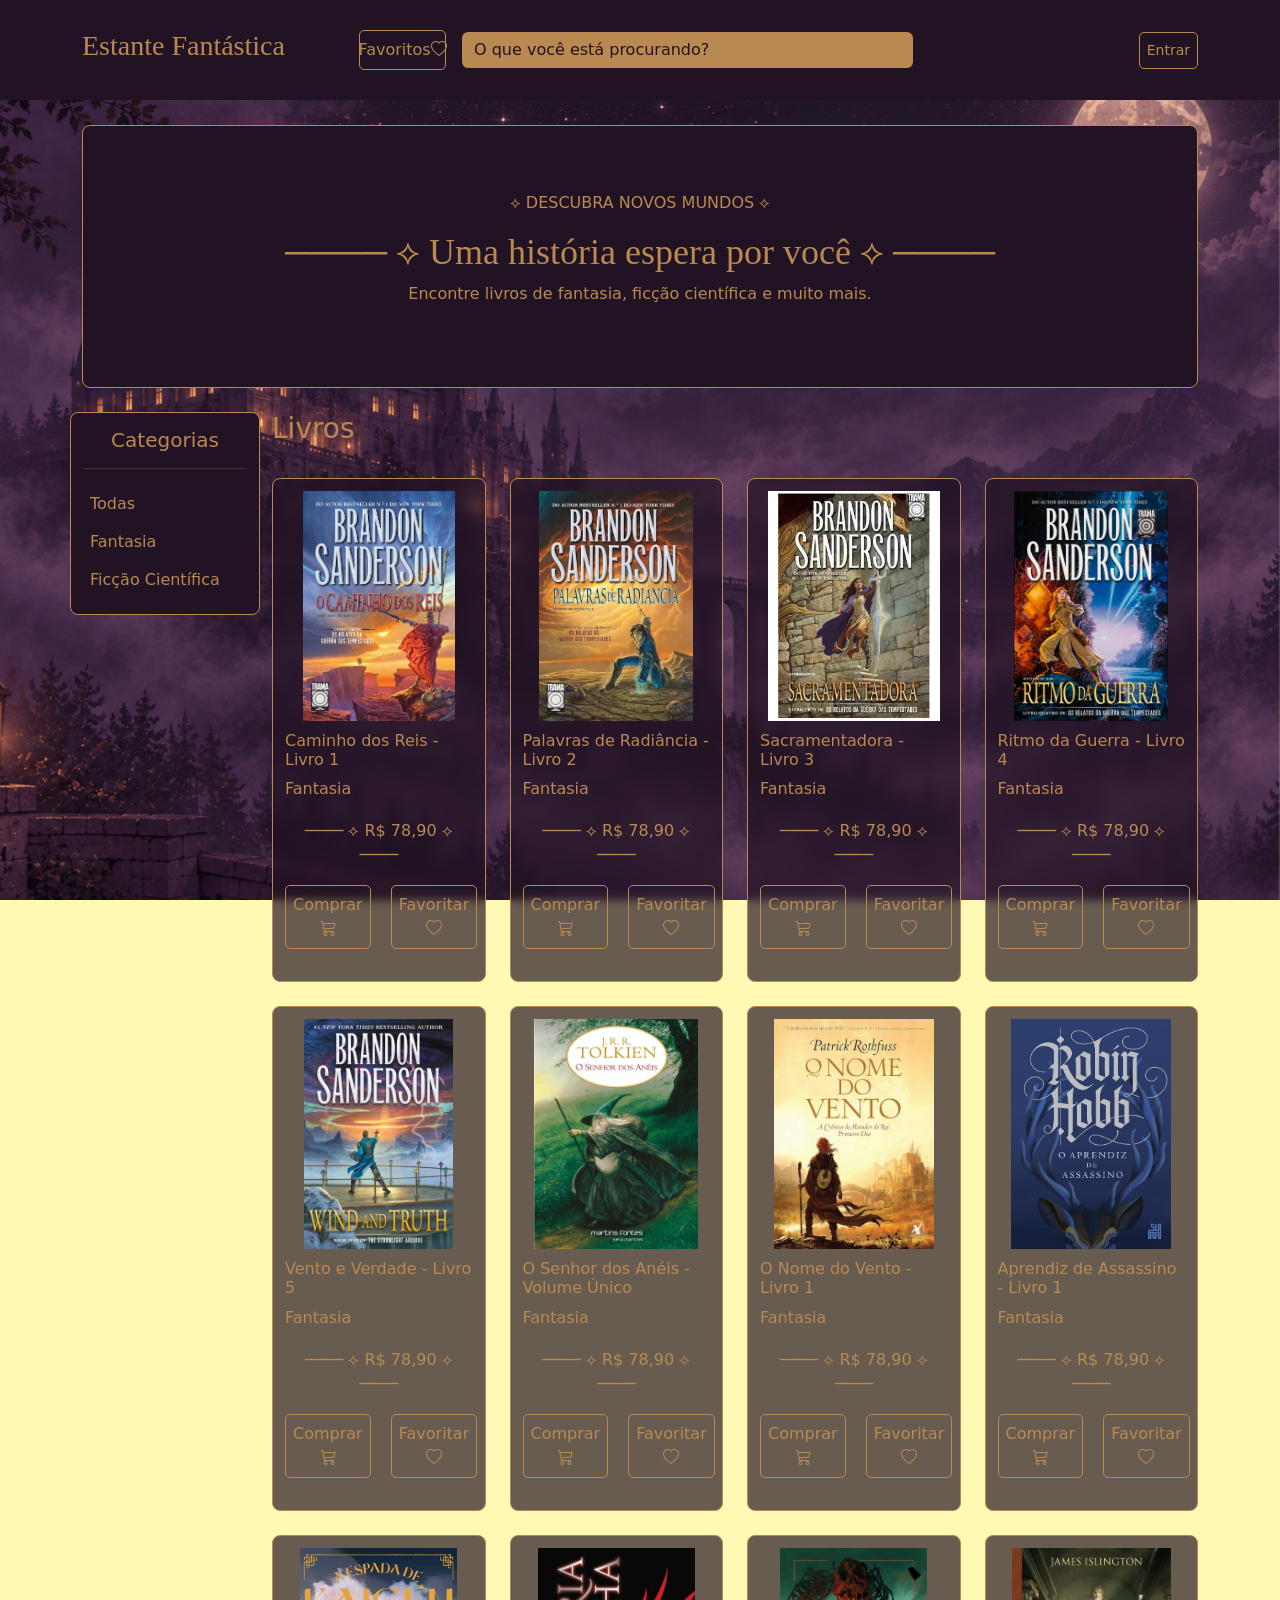
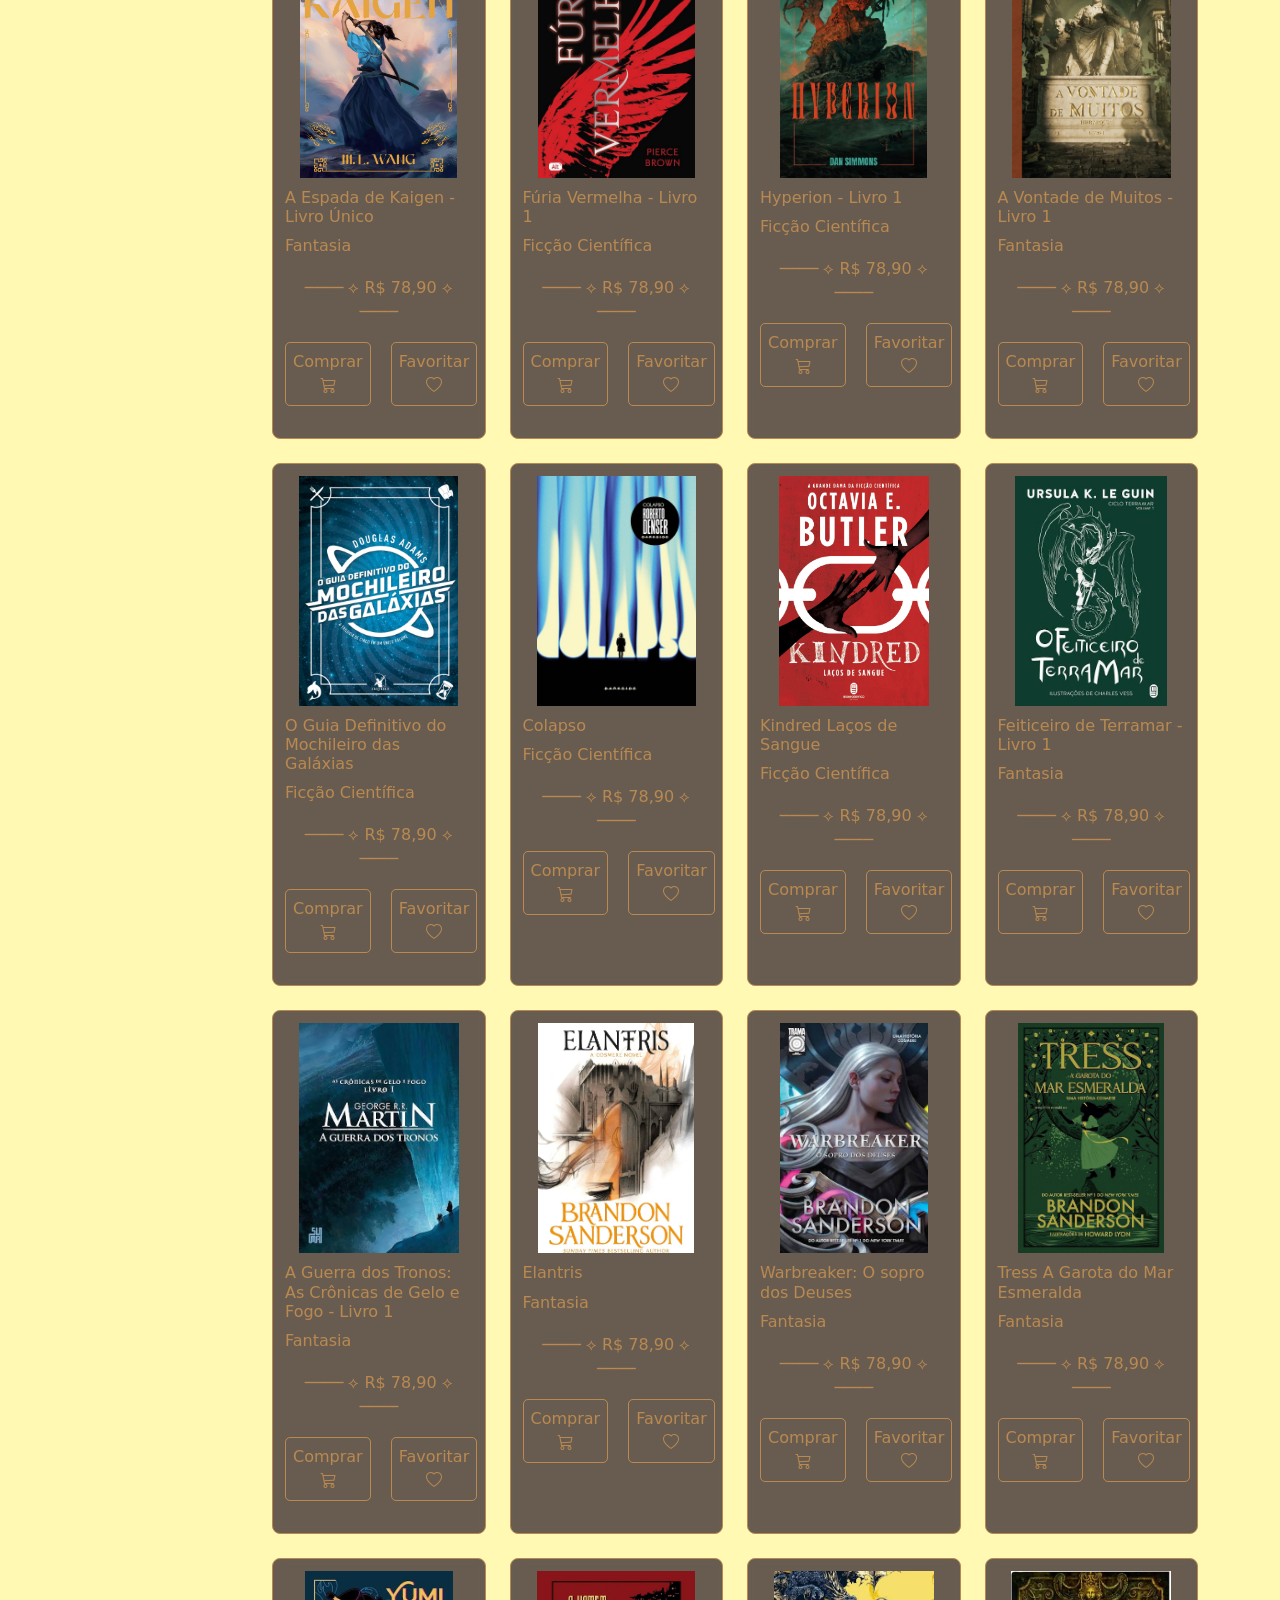
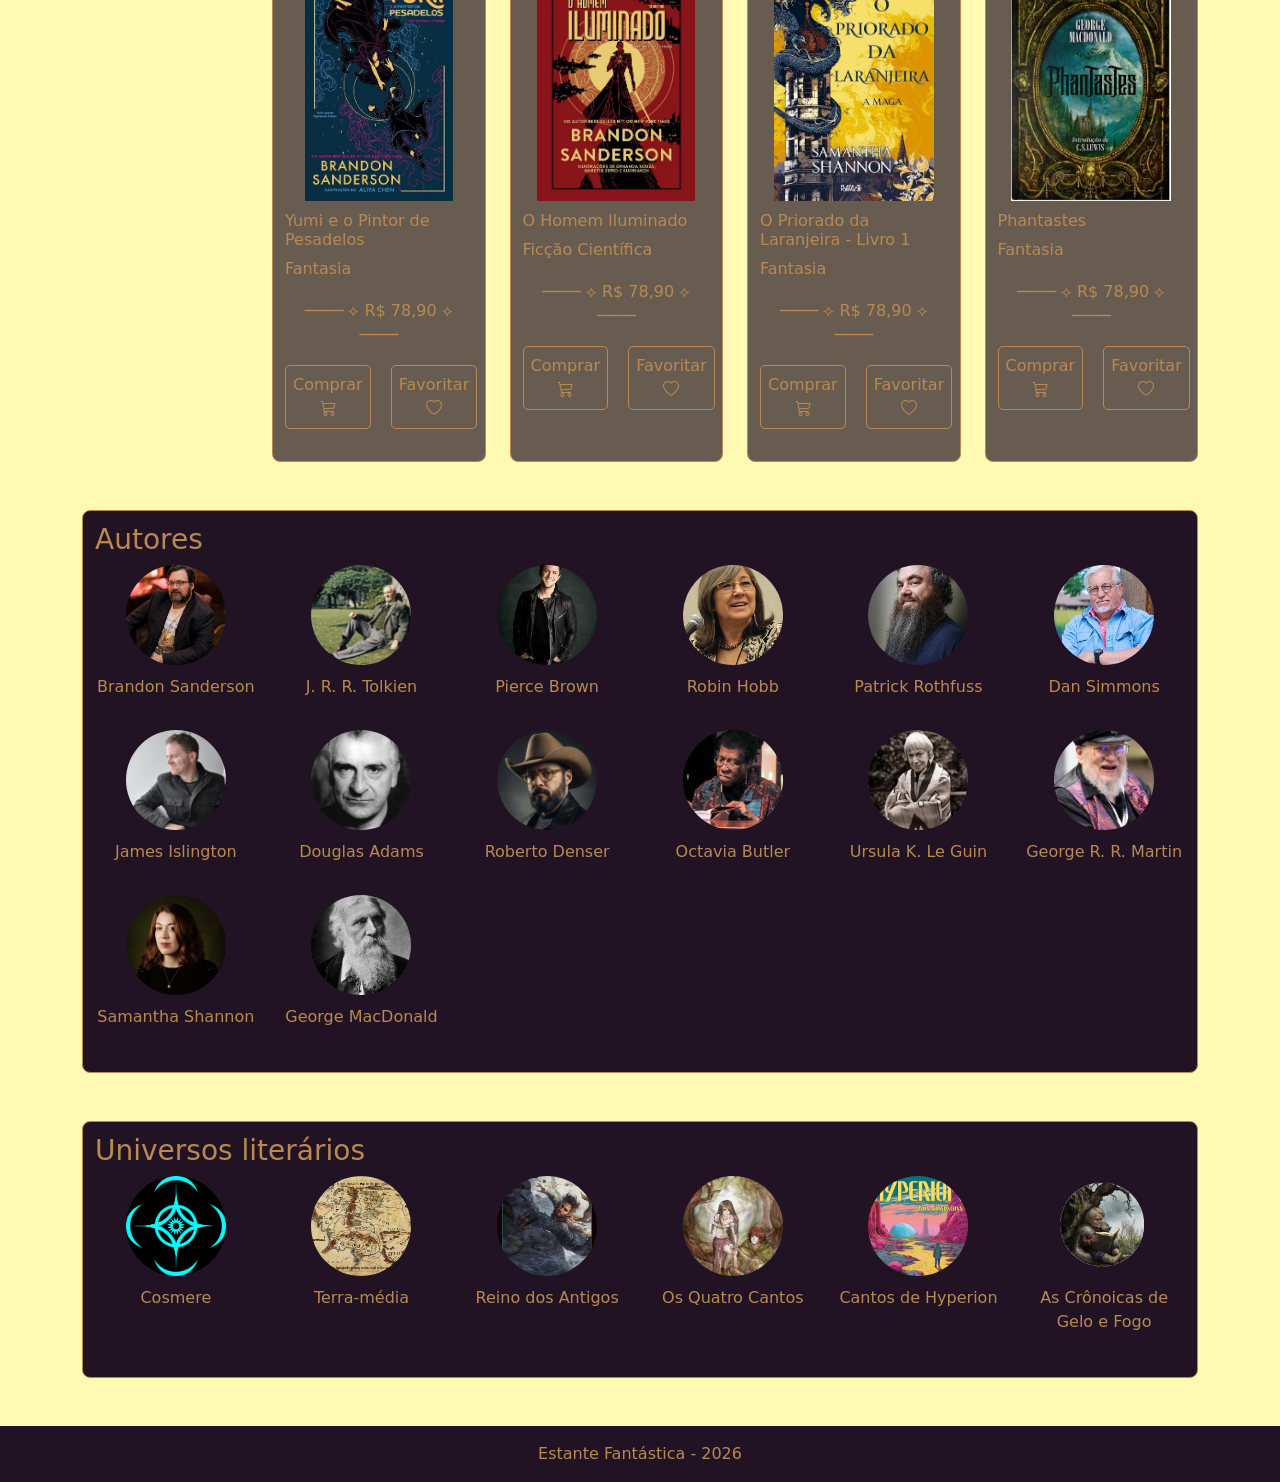
<file: index.html>
<!DOCTYPE html>
<html lang="pt-br">

<head>
    <meta charset="UTF-8">
    <meta name="viewport" content="width=device-width, initial-scale=1.0">
    <title>Estante Fantástica</title>
    <link href="https://cdn.jsdelivr.net/npm/bootstrap@5.3.8/dist/css/bootstrap.min.css" rel="stylesheet">
    <link rel="stylesheet" href="estilo.css">
    <link rel="stylesheet" href="https://cdn.jsdelivr.net/npm/bootstrap-icons@1.11.3/font/bootstrap-icons.min.css">
</head>

<body>
    <!-- <div class="decoracao-fundo">
    <img src="imagens/arvore.png" class="arvore">
</div> -->
    <header>
        <div class="container">
            <div class="container-header row align-items-center py-4">
                <div class="col-md-3">
                    <h1 class="nome-site">Estante Fantástica</h1>
                </div>
                <div class="col-md-1 px-1">
                    <a href="favoritos.html" class="barra-favoritos btn d-flex justify-content-center align-items-center"> 
                        Favoritos 
                        <i class="bi bi-heart"></i>
                    </a>
                </div>
                <div class="col-md-5 my-2">
                    <input type="search" id="pesquisa" class="form-control" placeholder="O que você está procurando?">
                </div>
                <div class="col-md-3 text-md-end">
                    <span id="usuario"></span>
                    <a href="login.html" id="link-login" class="btn btn-sm">Entrar</a>
                    <button id="sair" class="btn btn-sm" hidden>Sair</button>
                </div>
            </div>
        </div>
    </header>
    <main class="container">
        <section class="banner text-center">
            <p>⟡ DESCUBRA NOVOS MUNDOS ⟡</p>
            <h2>──── ⟡ Uma história espera por você ⟡ ──── </h2>
            <p>Encontre livros de fantasia, ficção científica e muito mais.</p>
        </section>
        <div class="row mt-4">
            <aside class="col-md-2">
                <h5>Categorias</h5>
                <hr>
                <button class="categoria" data-categoria="Todas">Todas</button>
                <button class="categoria" data-categoria="Fantasia">Fantasia</button>
                <button class="categoria" data-categoria="Ficção Científica">Ficção Científica</button>
            </aside>
            <section class="col-md-10">
                <h3>Livros</h3>
                <div class="row" id="livros"></div>
                <p id="aviso" class="mt-3" hidden>Nenhum livro encontrado.</p>
            </section>
        </div>
        <section class="mt-5 card-autores">
            <h3>Autores</h3>
            <div class="row text-center">
                <div class="col-6 col-md-2 autor"><img src="imagens/brandon_sanderson.jpg" alt="Brandon Sanderson">
                    <p>Brandon Sanderson</p>
                </div>
                <div class="col-6 col-md-2 autor"><img src="imagens/tolkien.jpg" alt="J. R. R. Tolkien">
                    <p>J. R. R. Tolkien</p>
                </div>
                <div class="col-6 col-md-2 autor"><img src="imagens/pierce_brown.jpg" alt="Pierce Brown">
                    <p>Pierce Brown</p>
                </div>
                <div class="col-6 col-md-2 autor"><img src="imagens/robin_hobb.jpg" alt="Robin Hobb">
                    <p>Robin Hobb</p>
                </div>
                <div class="col-6 col-md-2 autor"><img src="imagens/pratick_rothfuss.jpg" alt="Patrick Rothfuss">
                    <p>Patrick Rothfuss</p>
                </div>
                <div class="col-6 col-md-2 autor"><img src="imagens/dan_simmons.webp" alt="Dan Simmons">
                    <p>Dan Simmons</p>
                </div>
                <div class="col-6 col-md-2 autor"><img src="imagens/james_islington.jpg" alt="James Islington">
                    <p>James Islington</p>
                </div>
                <div class="col-6 col-md-2 autor"><img src="imagens/douglas_adams.jpg" alt="Douglas Adams">
                    <p>Douglas Adams</p>
                </div>
                <div class="col-6 col-md-2 autor"><img src="imagens/roberto_denser.jpg" alt="Roberto Denser">
                    <p>Roberto Denser</p>
                </div>
                <div class="col-6 col-md-2 autor"><img src="imagens/octavia_butler.jpg" alt="Octavia Butler">
                    <p>Octavia Butler</p>
                </div>
                <div class="col-6 col-md-2 autor"><img src="imagens/ursula.jpg" alt="Ursula K. Le Guin">
                    <p>Ursula K. Le Guin</p>
                </div>
                <div class="col-6 col-md-2 autor"><img src="imagens/george.jpg" alt="George R. R. Martin">
                    <p>George R. R. Martin</p>
                </div>
                <div class="col-6 col-md-2 autor"><img src="imagens/samantha_shannon.webp" alt="Samantha Shannon">
                    <p>Samantha Shannon</p>
                </div>
                <div class="col-6 col-md-2 autor"><img src="imagens/george_macdonald.jpg" alt="George MacDonald">
                    <p>George MacDonald</p>
                </div>
            </div>
        </section>
        <section class="mt-5 mb-5 card-universos">
            <h3>Universos literários</h3>
            <div class="row text-center">
                <div class="col-6 col-md-2 universo"><img src="imagens/cosmere.jpg" alt="Cosmere">
                    <p>Cosmere</p>
                </div>
                <div class="col-6 col-md-2 universo"><img src="imagens/terra_media.webp" alt="Terra-média">
                    <p>Terra-média</p>
                </div>
                <div class="col-6 col-md-2 universo"><img src="imagens/reino_dos_antigos.jpg" alt="Reino dos Antigos">
                    <p>Reino dos Antigos</p>
                </div>
                <div class="col-6 col-md-2 universo"><img src="imagens/quatro_cantos.jpg" alt="Quatro Cantos">
                    <p>Os Quatro Cantos</p>
                </div>
                <div class="col-6 col-md-2 universo"><img src="imagens/cantos_hyperion.jpg" alt="Cantos de Hyperion">
                    <p>Cantos de Hyperion</p>
                </div>
                <div class="col-6 col-md-2 universo"><img src="imagens/gelo_fogo.png" alt="As Crônoicas de Gelo e Fogo">
                    <p>As Crônoicas de Gelo e Fogo</p>
                </div>
            </div>
        </section>
    </main>
    <footer class="text-center py-3">Estante Fantástica - 2026</footer>
    <script src="script.js"></script>
</body>

</html>
</file>
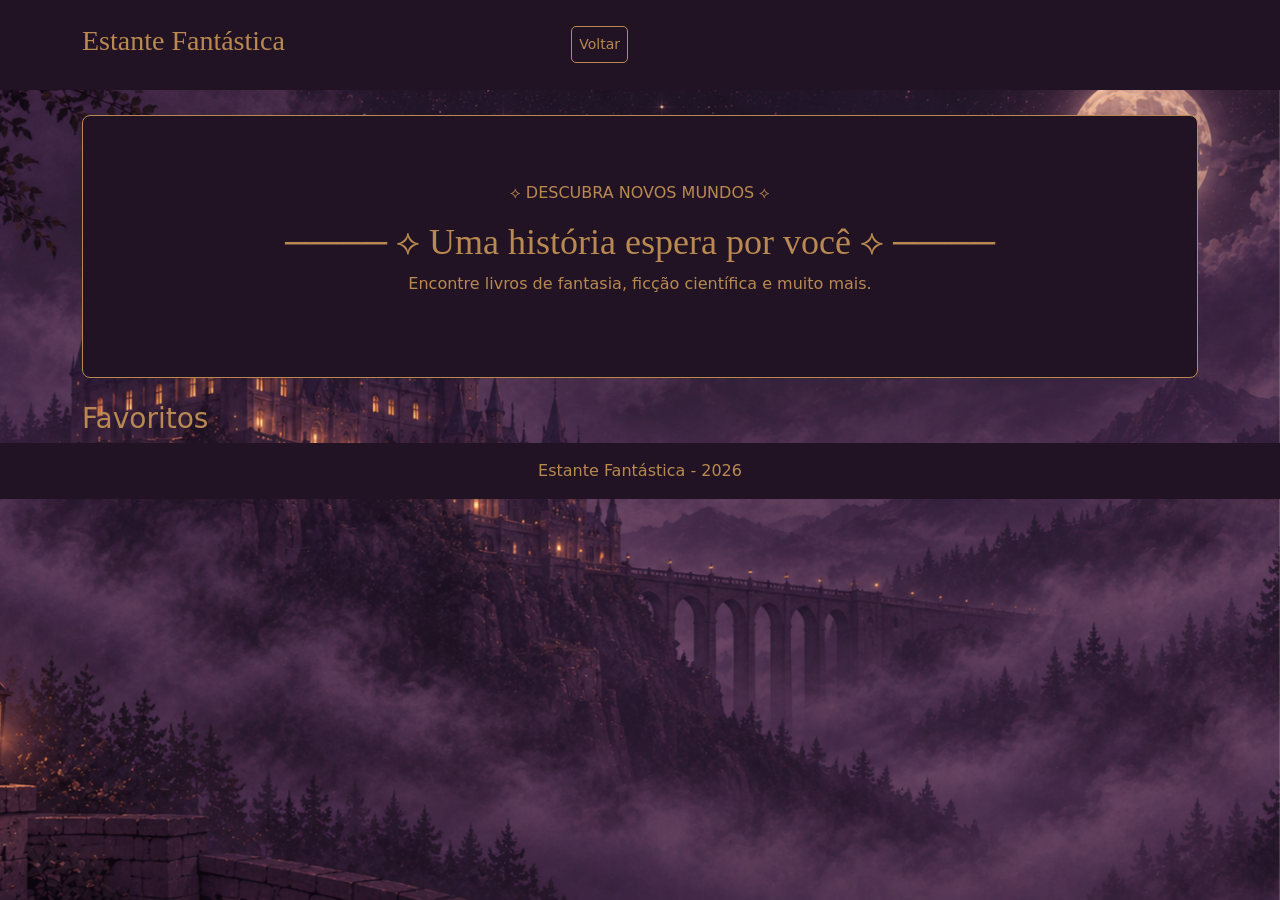
<file: favoritos.html>
<!DOCTYPE html>
<html lang="pt-br">

<head>
    <meta charset="UTF-8">
    <meta name="viewport" content="width=device-width, initial-scale=1.0">
    <title>Estante Fantástica</title>
    <link href="https://cdn.jsdelivr.net/npm/bootstrap@5.3.8/dist/css/bootstrap.min.css" rel="stylesheet">
    <link rel="stylesheet" href="estilo.css">
    <link rel="stylesheet" href="https://cdn.jsdelivr.net/npm/bootstrap-icons@1.11.3/font/bootstrap-icons.min.css">
</head>

<body>
    <!-- <div class="decoracao-fundo">
    <img src="imagens/arvore.png" class="arvore">
</div> -->
    <header>
        <div class="container">
            <div class="container-header row align-items-center py-4">
                <div class="col-md-3">
                    <h1 class="nome-site">Estante Fantástica</h1>
                </div>
                <div class="col-md-3 text-md-end">
                    <a href="index.html" id="link-login" class="btn btn-sm">Voltar</a>
                </div>
            </div>
        </div>
    </header>
    <main class="container">
        <section class="banner text-center">
            <p>⟡ DESCUBRA NOVOS MUNDOS ⟡</p>
            <h2>──── ⟡ Uma história espera por você ⟡ ──── </h2>
            <p>Encontre livros de fantasia, ficção científica e muito mais.</p>
        </section>
        <div class="row mt-4">
            <section class="col-md-10">
                <h3>Favoritos</h3>
                <div class="row" id="card-favorito"></div>
                <p id="aviso" class="mt-3" hidden>Nenhum livro encontrado.</p>
            </section>
        </div>
    </main>
    <footer class="text-center py-3">Estante Fantástica - 2026</footer>
    <script src="script.js"></script>
</body>

</html>
</file>
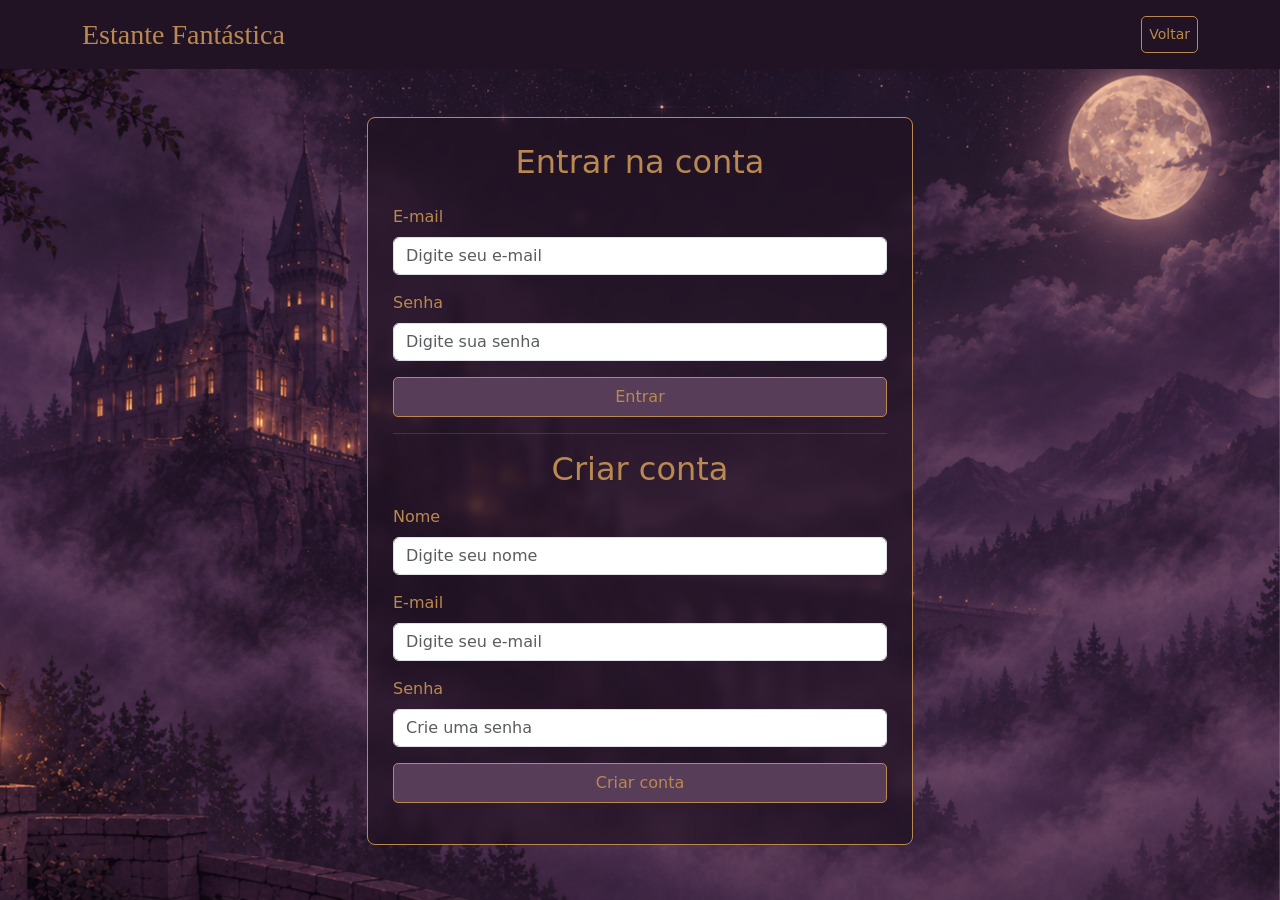
<file: login.html>
<!DOCTYPE html>
<html lang="pt-br">

<head>
    <meta charset="UTF-8">
    <meta name="viewport" content="width=device-width, initial-scale=1.0">
    <title>Entrar - Estante Fantástica</title>
    <link href="https://cdn.jsdelivr.net/npm/bootstrap@5.3.8/dist/css/bootstrap.min.css" rel="stylesheet">
    <link rel="stylesheet" href="estilo.css">
</head>

<body>
    <header class="py-3">
        <div class="container d-flex justify-content-between align-items-center">
            <h1 class="nome-site mb-0">Estante Fantástica</h1><a href="index.html" class="btn btn-sm">Voltar</a>
        </div>
    </header>
    <main class="container my-5">
        <div class="row justify-content-center">
            <div class="col-md-6">
                <div class="formulario">
                    <h2 class="text-center mb-4">Entrar na conta</h2>
                    <form id="form-login">
                        <label for="email-login" class="form-label">E-mail</label>
                        <input type="email" id="email-login" class="form-control mb-3" placeholder="Digite seu e-mail" required>

                        <label for="senha-login" class="form-label">Senha</label>
                        <input type="password" id="senha-login" class="form-control mb-3" placeholder="Digite sua senha" required>
                        
                        <button type="submit" class="btn botao w-100">Entrar</button>
                        <p id="mensagem-login" class="mt-3"></p>
                    </form>
                    <hr>
                    <h2 class="text-center mb-3">Criar conta</h2>
                    <form id="form-cadastro">
                        <label for="nome" class="form-label">Nome</label>
                        <input type="text" id="nome" class="form-control mb-3" placeholder="Digite seu nome" required>

                        <label for="email-cadastro" class="form-label">E-mail</label>
                        <input type="email" id="email-cadastro" class="form-control mb-3" placeholder="Digite seu e-mail" required>

                        <label for="senha-cadastro" class="form-label">Senha</label>
                        <input type="password" id="senha-cadastro" class="form-control mb-3" placeholder="Crie uma senha" minlength="6" required>

                        <button type="submit" class="btn botao w-100">Criar conta</button>
                        <p id="mensagem-cadastro" class="mt-3"></p>
                    </form>
                </div>
            </div>
        </div>
    </main>
    <script src="script.js"></script>
</body>

</html>
</file>
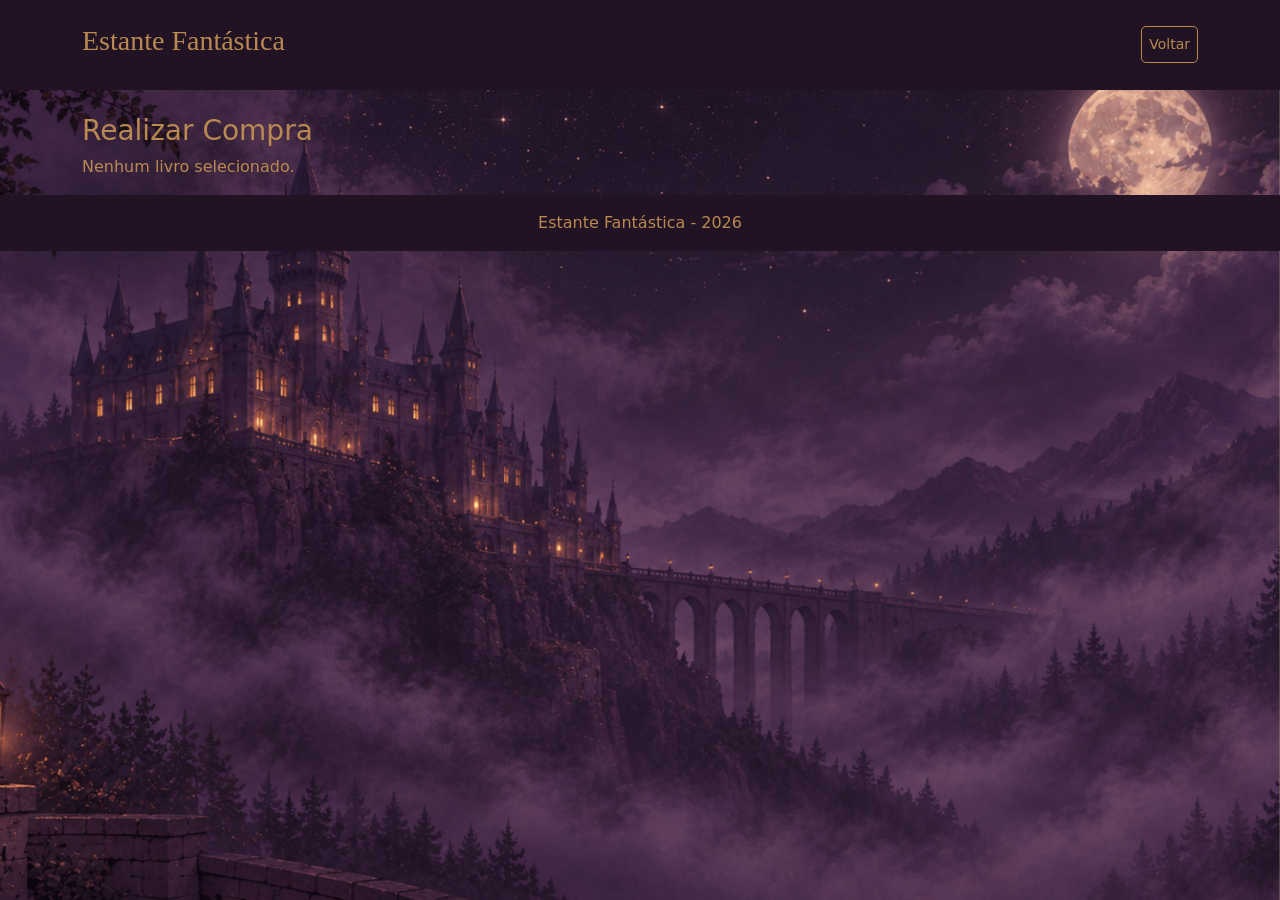
<file: realizar-compra.html>
<!DOCTYPE html>
<html lang="pt-br">

<head>
    <meta charset="UTF-8">
    <meta name="viewport" content="width=device-width, initial-scale=1.0">
    <title>Estante Fantástica</title>
    <link href="https://cdn.jsdelivr.net/npm/bootstrap@5.3.8/dist/css/bootstrap.min.css" rel="stylesheet">
    <link rel="stylesheet" href="estilo.css">
    <link rel="stylesheet" href="https://cdn.jsdelivr.net/npm/bootstrap-icons@1.11.3/font/bootstrap-icons.min.css">
</head>

<body>
    <!-- <div class="decoracao-fundo">
    <img src="imagens/arvore.png" class="arvore">
</div> -->
    <header>
        <div class="container">
            <div class="container-header row align-items-center py-4">
                <div class="col-md-6">
                    <h1 class="nome-site">Estante Fantástica</h1>
                </div>
                <div class="col-md-6 text-md-end">
                    <a href="index.html" id="link-login" class="btn btn-sm">Voltar</a>
                </div>
            </div>
        </div>
    </header>
    <main class="container">
        <div class="row mt-4">
            <section class="col-md-10">
                <h3>Realizar Compra</h3>
                <div class="row" id="card-compra"></div>
            </section>
        </div>
    </main>
    <footer class="text-center py-3">Estante Fantástica - 2026</footer>
    <script src="script.js"></script>
</body>

</html>
</file>
<file: estilo.css>
body {
    margin: 0;
    min-height: 100vh;
    position: relative;
    background-color: rgb(255, 249, 179);;
    color: #B98951;
}

/* Camada de fundo para não pesar o scroll em alguns browsers */
body::before {
  content: "";
  position: fixed;
  inset: 0;
  z-index: -1;
  background-image: url("imagens/castelo.png");
  background-position: center bottom;
  background-size: cover; 
  background-repeat: no-repeat;
  pointer-events: none;
}

/* Garante que o conteúdo principal fica legível ao centro */
.conteudo-site {
  max-width: 960px;
  margin: 0 auto;
  padding: 2rem;
}

header,
footer {
    background-color: #211323;
    color: #B98951;
}

.nome-site {
    font-family: Georgia, serif;
    font-size: 28px;
}

.barra-favoritos:hover
{
    cursor: pointer;
    border: 1px solid #B98951;
    color:  #B98951;
    padding: 7px;
    border-radius: 5px;
    white-space: nowrap;
}

.banner {
    background: #211323;
    padding: 65px 15px;
    margin-top: 25px;
    border-radius: 8px;
    color: #B98951;
    border: 1px solid #B98951;
}

.banner h2 {
    font-family: Georgia, serif;
    font-size: 36px;
}

aside h5
{
    text-align: center;
}

aside {
    background-color: #211323;
    padding: 15px;
    border-radius: 8px;
    height: fit-content;
    color: #B98951;
    border: 1px solid #B98951;
}

.categoria {
    display: block;
    width: 100%;
    border: none;
    background: transparent;
    text-align: left;
    padding: 7px;
    color: #B98951;
}

.categoria:hover {
    cursor: pointer;
    background-color: #B98951;
    color:  #211323;
    border-radius: 5px;
}

.card-livro {
    background:#211323ad;
    backdrop-filter: blur(5px);
    border: 1px solid #B98951;
    border-radius: 8px;
    padding: 12px;
    margin-bottom: 20px;
    height: 100%;
}   

.card-autores, .card-universos {
    background:#211323;
    border: 1px solid 	#B98951;
    border-radius: 8px;
    padding: 12px;
    margin-bottom: 20px;
    height: 100%;
}

.card-livro img {
    width: 100%;
    height: 230px;
    object-fit: contain;
}

.card-livro h5 {
    font-size: 16px;
    margin-top: 10px;
}

.preco {
    text-align: center;
    color: #B98951;
    padding: 2px;
}

.autor img,
.universo img {
    width: 100px;
    height: 100px;
    object-fit: cover;
    border-radius: 50%;
    margin-bottom: 10px;
}

.autor,
.universo {
    margin-bottom: 15px;
}

.formulario {
    background:#211323ad;
    backdrop-filter: blur(5px);
    border: 1px solid #B98951;
    padding: 25px;
    border-radius: 8px;
}

.botao {
    background: #583D59;
    color: white;
}

.botao:hover {
    background: #B98951;
    color: white;
}

.botao-livro
{
    border: 1px solid #B98951;
    color: #B98951;
    padding: 7px;
    border-radius: 5px;
}

.botao-favorito
{
    border: 1px solid #B98951;
    color: #B98951;
    padding: 7px;
    border-radius: 5px;
}

.botao-livro:hover
{
    cursor: pointer;
    background-color: #B98951;
    color:  #211323;
} 

.botao-favorito:hover
{
    cursor: pointer;
    background-color: #B98951;
    color:  #211323;
} 

.btn
{
    border: 1px solid #B98951;
    color: #B98951;
    padding: 7px;
    border-radius: 5px;
}

.btn:hover
{
    cursor: pointer;
    background-color: #B98951;
    color:  #211323;
}

#pesquisa
{
    border: none;
    background-color: #B98951;
}

#pesquisa::placeholder
{
    color: #211323;
}

@media (max-width: 767px) {
    .banner h2 {
        font-size: 28px;
    }
}
</file>
